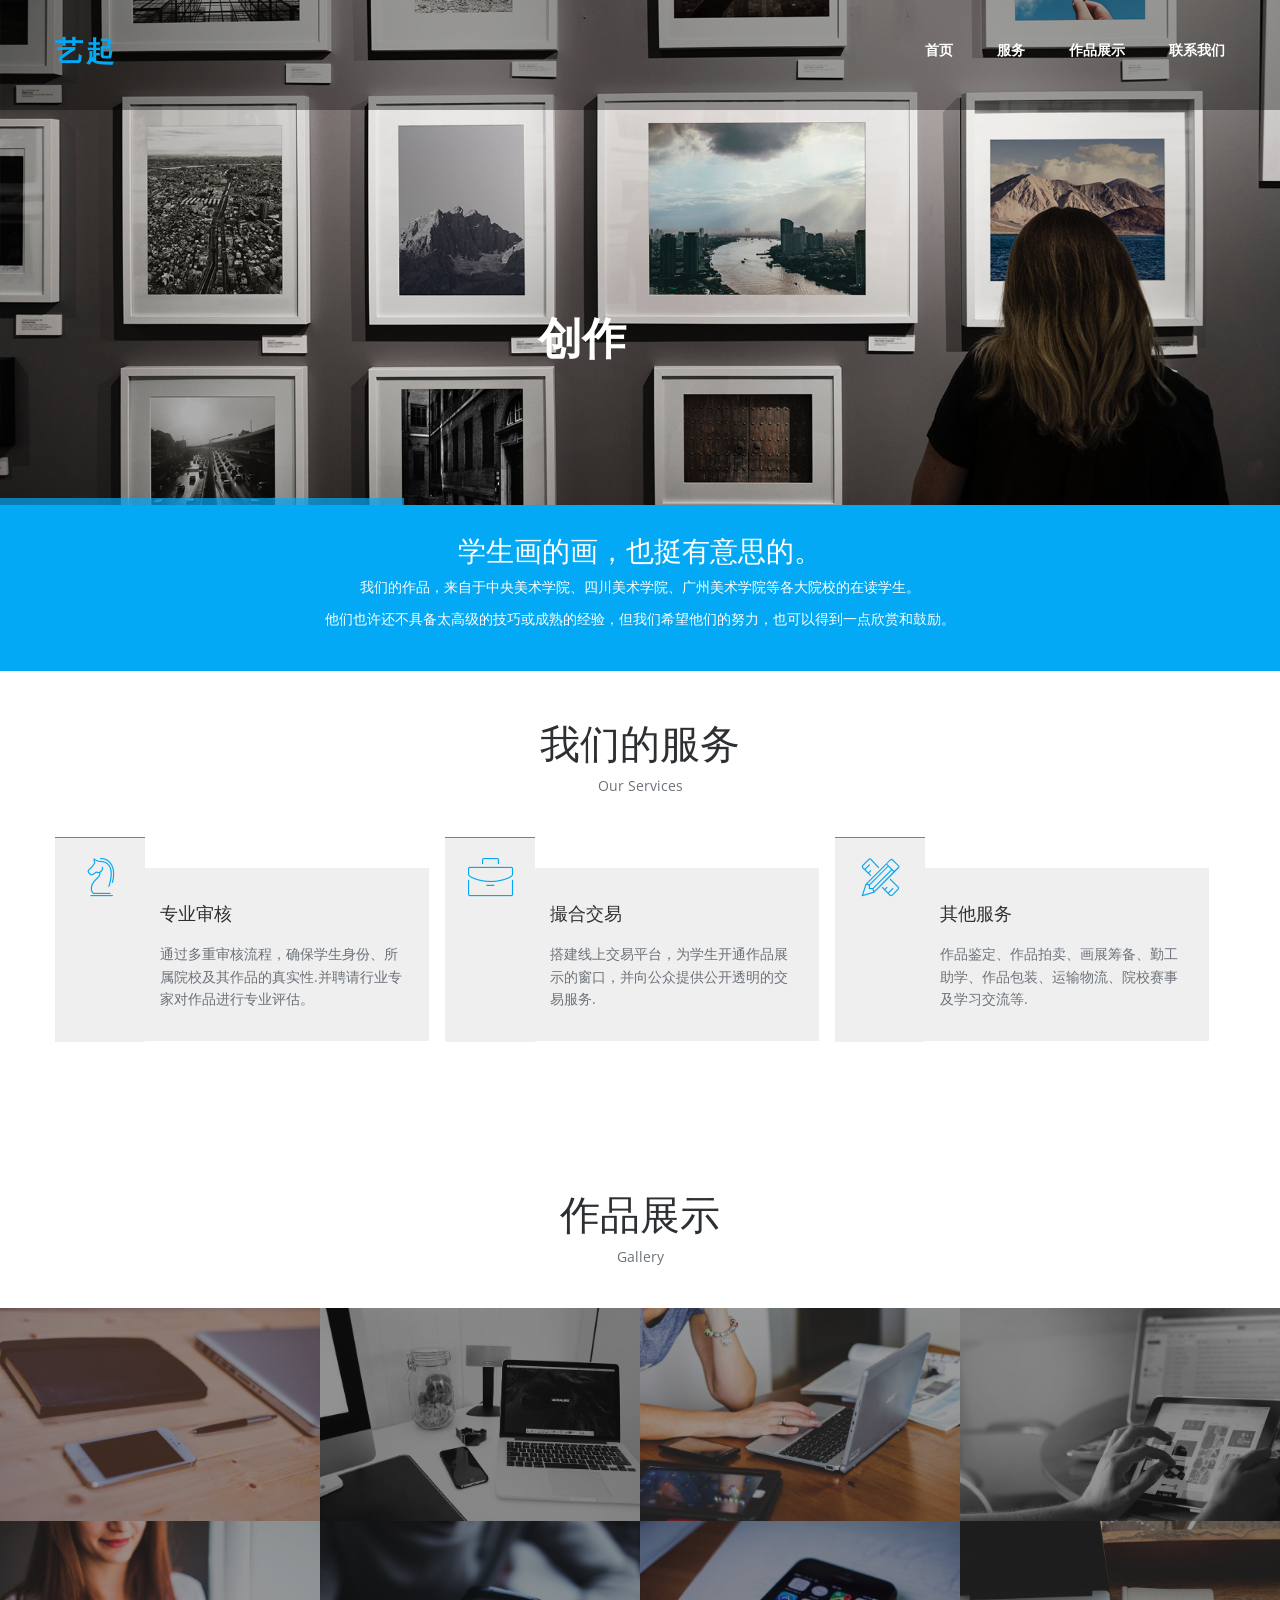
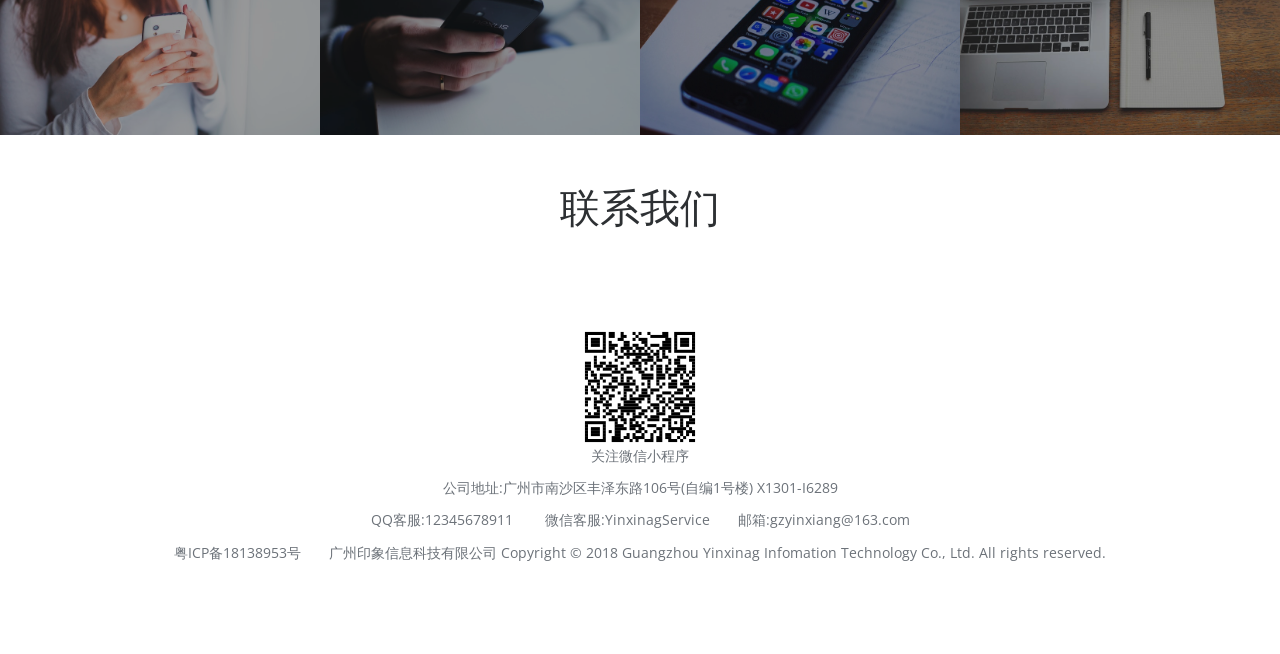
<file: index.html>
<!doctype html>
<!--[if lt IE 7]>      <html class="no-js lt-ie9 lt-ie8 lt-ie7" lang=""> <![endif]-->
<!--[if IE 7]>         <html class="no-js lt-ie9 lt-ie8" lang=""> <![endif]-->
<!--[if IE 8]>         <html class="no-js lt-ie9" lang=""> <![endif]-->
<!--[if gt IE 8]><!-->
<html class="no-js" lang="">
<!--<![endif]-->

<head>
  <meta charset="utf-8">
  <meta name="description" content="">
  <meta name="viewport" content="width=device-width, initial-scale=1">
  <meta property="og:type" content="website">
<meta property="og:title" content="17hualang">
<meta property="og:url" content="http://www.17hualang.com/index.html">
<meta property="og:site_name" content="17hualang">
<meta property="og:description">
  <title>艺起</title>
  <link rel="stylesheet" href="css/bootstrap.min.css">
  <link rel="stylesheet" href="css/flexslider.css">
  <link rel="stylesheet" href="css/jquery.fancybox.css">
  <link rel="stylesheet" href="css/main.css">
  <link rel="stylesheet" href="css/responsive.css">
  <link rel="stylesheet" href="css/font-icon.css">
  <link rel="stylesheet" href="css/animate.min.css">
  <link rel="stylesheet" href="css/font-awesome.min.css">
</head>

<body>
  <!-- header section -->
  <section class="banner" role="banner">
    <header id="header">
      <div class="header-content clearfix"> <a class="logo" href="index.html">艺起</a>
        <nav class="navigation" role="navigation">
          <ul class="primary-nav">
            <li><a href="#banner">首页</a></li>
            <li><a href="#services">服务</a></li>
            <li><a href="#gallery">作品展示</a></li>
            <li><a href="#contact">联系我们</a></li>
          </ul>
        </nav>
        <a href="#" class="nav-toggle">Menu<span></span></a>
      </div>
    </header>
    <!-- banner text -->
    <div class="banner" id="banner">
      <div class="slider-banner">
        <div data-lazy-background="images/slides/1.jpg">
          <h3 data-pos="['68%', '-40%', '58%', '42%']" data-duration="700" data-effect="move">
            创作
          </h3> <br>
          <p data-pos="['75%', '110%', '75%', '32%']" data-duration="700" data-effect="move">
            他们虽仍青涩，但灵感和热情却更让人印象深刻。
          </p>
        </div>
        <div data-lazy-background="images/slides/2.jpg">
          <h3 data-pos="['75%', '-40%', '58%', '42%']" data-duration="700" data-effect="move">
            开放
          </h3> <br>
          <p data-pos="['75%', '110%', '75%', '32%']" data-duration="700" data-effect="move">
            艺术欣赏什么的，从来不是专属于少数人的特权。
          </p>
        </div>
        <div data-lazy-background="images/slides/3.jpg">
          <h3 data-pos="['75%', '-40%', '58%', '42%']" data-duration="700" data-effect="move">
            唯一
          </h3> <br>
          <p data-pos="['75%', '110%', '75%', '32%']" data-duration="700" data-effect="move">
            每一幅作品都独一无二，它们简单平凡，但希望合你眼缘。
          </p>
        </div>

      </div>
      <!-- banner text -->
    </div>
  </section>
  <!-- header section -->
  <!-- intro section -->
  <section id="intro" class="section intro">
    <div class="container">
      <div class="col-md-8 col-md-offset-2 text-center">
        <h3>学生画的画，也挺有意思的。</h3>
        <p> 我们的作品，来自于中央美术学院、四川美术学院、广州美术学院等各大院校的在读学生。</p>
        <p> 他们也许还不具备太高级的技巧或成熟的经验，但我们希望他们的努力，也可以得到一点欣赏和鼓励。</p>
      </div>
    </div>
  </section>
  <!-- intro section -->
  <!-- services section -->
  <section id="services" class="services service-section">
    <div class="container">
      <div class="section-header">
        <h2 class="wow fadeInDown animated">我们的服务</h2>
        <p class="wow fadeInDown animated">Our Services</p>
      </div>
      <div class="row">
        <div class="col-md-4 col-sm-6 services text-center"> <span class="icon icon-strategy"></span>
          <div class="services-content">
            <h5>专业审核</h5>
            <p>通过多重审核流程，确保学生身份、所属院校及其作品的真实性.并聘请行业专家对作品进行专业评估。</p>
          </div>
        </div>
        <div class="col-md-4 col-sm-6 services text-center"> <span class="icon icon-briefcase"></span>
          <div class="services-content">
            <h5>撮合交易</h5>
            <p>搭建线上交易平台，为学生开通作品展示的窗口，并向公众提供公开透明的交易服务.</p>
          </div>
        </div>
        <div class="col-md-4 col-sm-6 services text-center"> <span class="icon icon-tools"></span>
          <div class="services-content">
            <h5>其他服务</h5>
            <p>作品鉴定、作品拍卖、画展筹备、勤工助学、作品包装、运输物流、院校赛事及学习交流等.</p>
          </div>
        </div>
      </div>
    </div>
  </section>

  <section id="gallery" class="gallery section">
    <div class="container-fluid">
      <div class="section-header">
        <h2 class="wow fadeInDown animated">作品展示</h2>
        <p class="wow fadeInDown animated">Gallery</p>
      </div>
      <div class="row no-gutter">
        <div class="col-lg-3 col-md-6 col-sm-6 work"> <a href="images/portfolio/01.jpg" class="work-box"> <img src="images/portfolio/01.jpg"
              alt="">
            <div class="overlay">
              <div class="overlay-caption">
                <p><span class="icon icon-magnifying-glass"></span></p>
              </div>
            </div>
            <!-- overlay -->
          </a> </div>
        <div class="col-lg-3 col-md-6 col-sm-6 work"> <a href="images/portfolio/02.jpg" class="work-box"> <img src="images/portfolio/02.jpg"
              alt="">
            <div class="overlay">
              <div class="overlay-caption">
                <p><span class="icon icon-magnifying-glass"></span></p>
              </div>
            </div>
            <!-- overlay -->
          </a> </div>
        <div class="col-lg-3 col-md-6 col-sm-6 work"> <a href="images/portfolio/03.jpg" class="work-box"> <img src="images/portfolio/03.jpg"
              alt="">
            <div class="overlay">
              <div class="overlay-caption">
                <p><span class="icon icon-magnifying-glass"></span></p>
              </div>
            </div>
            <!-- overlay -->
          </a> </div>
        <div class="col-lg-3 col-md-6 col-sm-6 work"> <a href="images/portfolio/04.jpg" class="work-box"> <img src="images/portfolio/04.jpg"
              alt="">
            <div class="overlay">
              <div class="overlay-caption">
                <p><span class="icon icon-magnifying-glass"></span></p>
              </div>
            </div>
            <!-- overlay -->
          </a> </div>
        <div class="col-lg-3 col-md-6 col-sm-6 work"> <a href="images/portfolio/05.jpg" class="work-box"> <img src="images/portfolio/05.jpg"
              alt="">
            <div class="overlay">
              <div class="overlay-caption">
                <p><span class="icon icon-magnifying-glass"></span></p>
              </div>
            </div>
            <!-- overlay -->
          </a> </div>
        <div class="col-lg-3 col-md-6 col-sm-6 work"> <a href="images/portfolio/06.jpg" class="work-box"> <img src="images/portfolio/06.jpg"
              alt="">
            <div class="overlay">
              <div class="overlay-caption">
                <p><span class="icon icon-magnifying-glass"></span></p>
              </div>
            </div>
            <!-- overlay -->
          </a> </div>
        <div class="col-lg-3 col-md-6 col-sm-6 work"> <a href="images/portfolio/07.jpg" class="work-box"> <img src="images/portfolio/07.jpg"
              alt="">
            <div class="overlay">
              <div class="overlay-caption">
                <p><span class="icon icon-magnifying-glass"></span></p>
              </div>
            </div>
            <!-- overlay -->
          </a> </div>
        <div class="col-lg-3 col-md-6 col-sm-6 work"> <a href="images/portfolio/08.jpg" class="work-box"> <img src="images/portfolio/08.jpg"
              alt="">
            <div class="overlay">
              <div class="overlay-caption">
                <p><span class="icon icon-magnifying-glass"></span></p>
              </div>
            </div>
            <!-- overlay -->
          </a> </div>
      </div>
    </div>
  </section>

  <!-- contact section -->
  <section id="contact" class="section">
    <div class="container">
      <div class="section-header">
        <h2 class="wow fadeInDown animated">联系我们</h2>
        <p class="wow fadeInDown animated"></p>
      </div>
    </div>
  </section>
  <!-- contact section -->
  <section id="services" class="services service-section">
      <div class="container">
        <div class="section-header">
            
        <div> <a href="images/qrcode.png" style="width:200px height:200px"> <img src="images/qrcode.png"> </div>
          <p class="wow fadeInDown animated">关注微信小程序</p>
          <!-- <p class="wow fadeInDown animated">邮箱：gzyinxiang@163.com</p> -->
          <p class="wow fadeInDown animated">公司地址:广州市南沙区丰泽东路106号(自编1号楼) X1301-I6289</p>
          <p class="wow fadeInDown animated">QQ客服:12345678911 　　微信客服:YinxinagService　　邮箱:gzyinxiang@163.com</p>
          <p class="wow fadeInDown animated">粤ICP备18138953号　　广州印象信息科技有限公司 Copyright © 2018 Guangzhou Yinxinag Infomation Technology Co., Ltd. All rights reserved.</p>
        </div>

        

      </div>
    </section>
  <!-- JS FILES -->
  <script src="js/jquery.min.js"></script>
  <script src="js/bootstrap.min.js"></script>
  <script src="js/jquery.flexslider-min.js"></script>
  <script src="js/jquery.fancybox.pack.js"></script>
  <script src="js/modernizr.js"></script>
  <script src="js/main.js"></script>
  <script type="text/javascript" src="js/jquery.contact.js"></script>
  <script type="text/javascript" src="js/jquery.devrama.slider.min-0.9.4.js"></script>
  <script type="text/javascript">
    $(document).ready(function () {
      $('.slider-banner').DrSlider({
        'transition': 'fade',
        showNavigation: false,
        progressColor: "#03A9F4"
      });
    });
  </script>
</body>

</html>
</file>
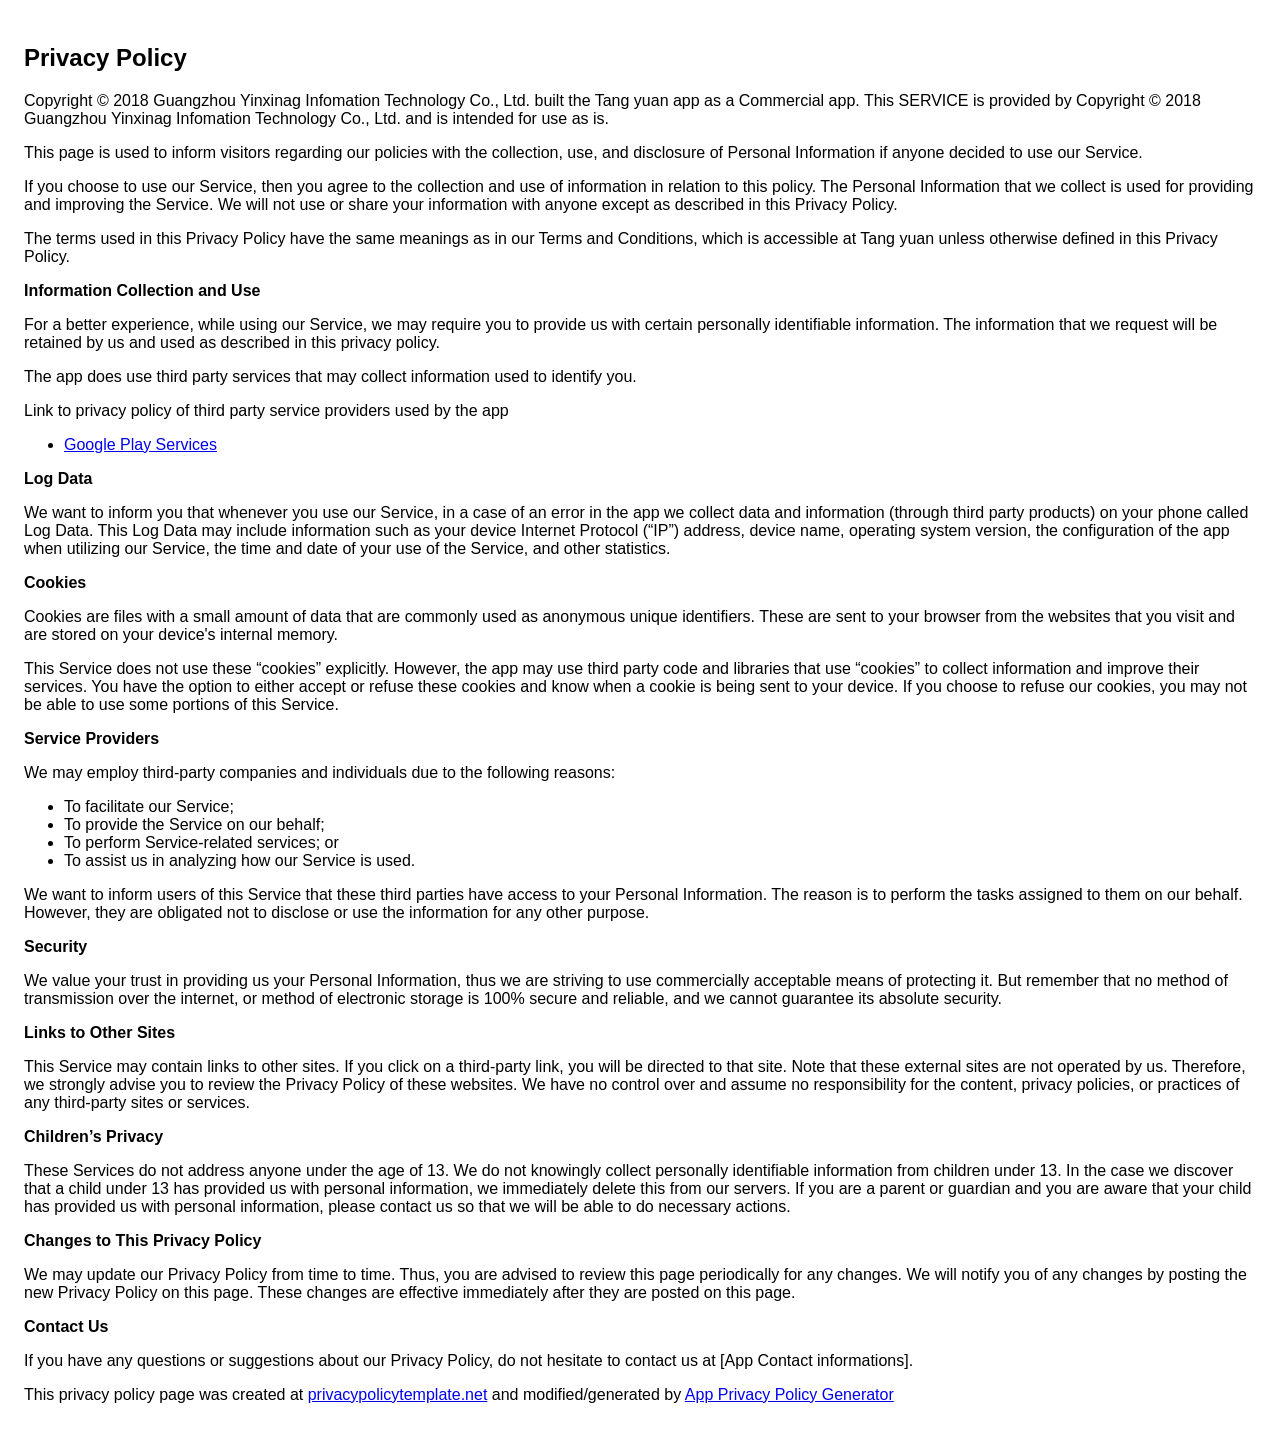
<file: privacy_policy.html>
<!DOCTYPE html>
    <html>
    <head>
      <meta charset='utf-8'>
      <meta name='viewport' content='width=device-width'>
      <title>Privacy Policy</title>
      <style> body { font-family: 'Helvetica Neue', Helvetica, Arial, sans-serif; padding:1em; } </style>
    </head>
    <body>
    <h2>Privacy Policy</h2> <p>
                    Copyright © 2018 Guangzhou Yinxinag Infomation Technology Co., Ltd. built the Tang yuan app as
                    a Commercial app. This SERVICE is provided by
                    Copyright © 2018 Guangzhou Yinxinag Infomation Technology Co., Ltd.  and is intended for
                    use as is.
                  </p> <p>
                    This page is used to inform visitors regarding
                    our policies with the collection, use, and
                    disclosure of Personal Information if anyone decided to use
                    our Service.
                  </p> <p>
                    If you choose to use our Service, then you agree
                    to the collection and use of information in relation to this
                    policy. The Personal Information that we collect is
                    used for providing and improving the Service.
                    We will not use or share your
                    information with anyone except as described in this Privacy
                    Policy.
                  </p> <p>
                    The terms used in this Privacy Policy have the same meanings
                    as in our Terms and Conditions, which is accessible at
                    Tang yuan unless otherwise defined in this Privacy
                    Policy.
                  </p> <p><strong>Information Collection and Use</strong></p> <p>
                    For a better experience, while using our Service,
                    we may require you to provide us with certain
                    personally identifiable information. The
                    information that we request will be
                    retained by us and used as described in this privacy policy.
                  </p> <p>
                    The app does use third party services that may collect
                    information used to identify you.
                  </p> <div><p>
                      Link to privacy policy of third party service providers
                      used by the app
                    </p> <ul><li><a href="https://www.google.com/policies/privacy/" target="_blank">Google Play Services</a></li><!----><!----><!----><!----><!----><!----><!----><!----><!----><!----></ul></div> <p><strong>Log Data</strong></p> <p>
                    We want to inform you that whenever
                    you use our Service, in a case of an error in the
                    app we collect data and information (through third
                    party products) on your phone called Log Data. This Log Data
                    may include information such as your device Internet
                    Protocol (“IP”) address, device name, operating system
                    version, the configuration of the app when utilizing
                    our Service, the time and date of your use of the
                    Service, and other statistics.
                  </p> <p><strong>Cookies</strong></p> <p>
                    Cookies are files with a small amount of data that are
                    commonly used as anonymous unique identifiers. These are
                    sent to your browser from the websites that you visit and
                    are stored on your device's internal memory.
                  </p> <p>
                    This Service does not use these “cookies” explicitly.
                    However, the app may use third party code and libraries that
                    use “cookies” to collect information and improve their
                    services. You have the option to either accept or refuse
                    these cookies and know when a cookie is being sent to your
                    device. If you choose to refuse our cookies, you may not be
                    able to use some portions of this Service.
                  </p> <p><strong>Service Providers</strong></p> <p>
                    We may employ third-party companies
                    and individuals due to the following reasons:
                  </p> <ul><li>To facilitate our Service;</li> <li>To provide the Service on our behalf;</li> <li>To perform Service-related services; or</li> <li>To assist us in analyzing how our Service is used.</li></ul> <p>
                    We want to inform users of this
                    Service that these third parties have access to your
                    Personal Information. The reason is to perform the tasks
                    assigned to them on our behalf. However, they are obligated
                    not to disclose or use the information for any other
                    purpose.
                  </p> <p><strong>Security</strong></p> <p>
                    We value your trust in providing us
                    your Personal Information, thus we are striving to use
                    commercially acceptable means of protecting it. But remember
                    that no method of transmission over the internet, or method
                    of electronic storage is 100% secure and reliable, and
                    we cannot guarantee its absolute security.
                  </p> <p><strong>Links to Other Sites</strong></p> <p>
                    This Service may contain links to other sites. If you click
                    on a third-party link, you will be directed to that site.
                    Note that these external sites are not operated by
                    us. Therefore, we strongly advise you to
                    review the Privacy Policy of these websites.
                    We have no control over and assume no
                    responsibility for the content, privacy policies, or
                    practices of any third-party sites or services.
                  </p> <p><strong>Children’s Privacy</strong></p> <p>
                    These Services do not address anyone under the age of 13.
                    We do not knowingly collect personally
                    identifiable information from children under 13. In the case
                    we discover that a child under 13 has provided
                    us with personal information,
                    we immediately delete this from our servers. If you
                    are a parent or guardian and you are aware that your child
                    has provided us with personal information, please contact
                    us so that we will be able to do
                    necessary actions.
                  </p> <p><strong>Changes to This Privacy Policy</strong></p> <p>
                    We may update our Privacy Policy from
                    time to time. Thus, you are advised to review this page
                    periodically for any changes. We will
                    notify you of any changes by posting the new Privacy Policy
                    on this page. These changes are effective immediately after
                    they are posted on this page.
                  </p> <p><strong>Contact Us</strong></p> <p>
                    If you have any questions or suggestions about
                    our Privacy Policy, do not hesitate to contact
                    us at [App Contact informations].
                  </p> <p>
                    This privacy policy page was created at
                    <a href="https://privacypolicytemplate.net" target="_blank">privacypolicytemplate.net</a>
                    and modified/generated by
                    <a href="https://app-privacy-policy-generator.firebaseapp.com/" target="_blank">App Privacy Policy Generator</a></p>
    </body>
    </html>
</file>
<file: css/main.css>
@import url(http://fonts.googleapis.com/css?family=Open%20Sans:300,400,500,600,700); 
p {
	font-size: 14px;
	line-height: 22.4px;
	color: #6c7279;
}
h1 {
	font-size: 65px;
	color: #2d3033;
}
h2 {
	font-size: 40px;
	color: #2d3033;
}
h3 {
	font-size: 28px;
	color: #2d3033;
	font-weight: 300;
}
h4 {
	font-size: 22px;
	color: #2d3033;
	font-weight: 400;
}
h5 {
	font-size: 14px;
	color: #2d3033;
	text-transform: uppercase;
	font-weight: 700;
}
.btn {
	background-color: transparent;
	color: #03A9F4;
	font-size: 14px;
	font-weight: 600;
	border: 0;
	-moz-border-radius: 2px;
	-webkit-border-radius: 2px;
	border-radius: 0;
	display: inline-block;
	text-transform: uppercase;
	border: 1px solid #03A9F4;
	padding: 10px 15px;
}
.btn:hover, .btn:focus {
	background-color: #03A9F4;
	color: #fff;
}
.tlinks{text-indent:-9999px;height:0;line-height:0;font-size:0;overflow:hidden;}
.btn-large {
	padding: 15px 40px;
}
#map-overlay {
    height:400px;
    margin-top:-405px;
    background-color: rgba(35, 35, 35, 0.81);
    padding:40px;
	color: #fff;
}
/* ------------------------------------------------------------------------------
	Global Styles
-------------------------------------------------------------------------------*/
a {
	color: #03A9F4;
}
a:hover, a:focus {
	text-decoration: none;
	-moz-transition: background-color, color, 0.3s;
	-o-transition: background-color, color, 0.3s;
	-webkit-transition: background-color, color, 0.3s;
	transition: background-color, color, 0.3s;
}
body {
	font-family: "Open Sans", Arial, sans-serif;
	font-weight: 400;
	color: #6c7279;
}
ul, ol {
	margin: 0;
	padding: 0;
}
ul li {
	list-style: none;
}
.section {
	padding: 30px 0;
}
.no-padding {
	padding: 0;
}
.no-gutter [class*=col-] {
	padding-right: 0;
	padding-left: 0;
}
.space {
	margin-top: 60px;
}
/* ------------------------------------------------------------------------------
	Header
-------------------------------------------------------------------------------*/
#header {
	position: fixed;
	width: 100%;
	z-index: 999;
	background: rgba(0, 0, 0, 0.36);
}
#header .header-content {
	margin: 0 auto;
	max-width: 1170px;
	padding: 40px 0;
	width: 100%;
	-moz-transition: padding 0.3s;
	-o-transition: padding 0.3s;
	-webkit-transition: padding 0.3s;
	transition: padding 0.3s;
}
#header .logo {
	float: left;
	font-size: 28px;
	font-weight: bolder;
	color: #03a9f4;
	text-decoration:none;
	text-transform:uppercase;
	letter-spacing: 3px;
	margin-top: -10px;
}
#header.fixed {
	background-color: #383838;
}
#header.fixed a {
	/* color: #000; */
}
#header.fixed .header-content {
	border-bottom: 0;
	padding: 25px 0;
}
#header.fixed .nav-toggle {
	top: 18px;
	color: #000;
}
.navigation.open {
	opacity: 0.9;
	visibility: visible;
	-moz-transition: opacity 0.5s;
	-o-transition: opacity 0.5s;
	-webkit-transition: opacity 0.5s;
	transition: opacity 0.5s;
}
.navigation {
	float: right;
}
.navigation li {
	display: inline-block;
}
.navigation a {
	color: #fff;
	font-size: 14px;
	font-weight: 700;
	margin-left: 40px;
	text-transform: uppercase;
}
.navigation a:hover, .navigation a.active {
	color: #03a9f4;
}
.nav-toggle {
	display: none;
	height: 44px;
	overflow: hidden;
	position: fixed;
	right: 5%;
	text-indent: 100%;
	top: 32px;
	white-space: nowrap;
	width: 44px;
	z-index: 99999;
	-moz-transition: all 0.3s;
	-o-transition: all 0.3s;
	-webkit-transition: all 0.3s;
	transition: all 0.3s;
	background: transparent;
}
.nav-toggle:before, .nav-toggle:after {
	border-radius: 50%;
	content: "";
	height: 100%;
	left: 0;
	position: absolute;
	top: 0;
	width: 100%;
	-moz-transform: translateZ(0);
	-ms-transform: translateZ(0);
	-webkit-transform: translateZ(0);
	transform: translateZ(0);
	-moz-backface-visibility: hidden;
	-webkit-backface-visibility: hidden;
	backface-visibility: hidden;
	-moz-transition-property: -moz-transform;
	-o-transition-property: -o-transform;
	-webkit-transition-property: -webkit-transform;
	transition-property: transform;
}
.nav-toggle:before {
	-moz-transform: scale(1);
	-ms-transform: scale(1);
	-webkit-transform: scale(1);
	transform: scale(1);
	-moz-transition-duration: 0.3s;
	-o-transition-duration: 0.3s;
	-webkit-transition-duration: 0.3s;
	transition-duration: 0.3s;
	color: #f05da3;
}
.nav-toggle:after {
	background-color: transparent;
	-moz-transform: scale(0);
	-ms-transform: scale(0);
	-webkit-transform: scale(0);
	transform: scale(0);
	-moz-transition-duration: 0s;
	-o-transition-duration: 0s;
	-webkit-transition-duration: 0s;
	transition-duration: 0s;
	color: #f05da3;
}
.nav-toggle span {
	bottom: auto;
	display: inline-block;
	height: 3px;
	left: 50%;
	position: absolute;
	right: auto;
	top: 50%;
	width: 18px;
	z-index: 10;
	-moz-transform: translateX(-50%) translateY(-50%);
	-ms-transform: translateX(-50%) translateY(-50%);
	-webkit-transform: translateX(-50%) translateY(-50%);
	transform: translateX(-50%) translateY(-50%);
}
.nav-toggle span:before, .nav-toggle span:after {
	background-color: #fff;
	content: "";
	height: 100%;
	position: absolute;
	right: 0;
	top: 0;
	width: 100%;
	-moz-transform: translateZ(0);
	-ms-transform: translateZ(0);
	-webkit-transform: translateZ(0);
	transform: translateZ(0);
	-moz-backface-visibility: hidden;
	-webkit-backface-visibility: hidden;
	backface-visibility: hidden;
	-moz-transition: -moz-transform 0.3s;
	-o-transition: -o-transform 0.3s;
	-webkit-transition: -webkit-transform 0.3s;
	transition: transform 0.3s;
}
.nav-toggle span:before {
	-moz-transform: translateY(-6px) rotate(0deg);
	-ms-transform: translateY(-6px) rotate(0deg);
	-webkit-transform: translateY(-6px) rotate(0deg);
	transform: translateY(-6px) rotate(0deg);
}
.nav-toggle span:after {
	-moz-transform: translateY(6px) rotate(0deg);
	-ms-transform: translateY(6px) rotate(0deg);
	-webkit-transform: translateY(6px) rotate(0deg);
	transform: translateY(6px) rotate(0deg);
}
.nav-toggle.close-nav:before {
	-moz-transform: scale(0);
	-ms-transform: scale(0);
	-webkit-transform: scale(0);
	transform: scale(0);
}
.nav-toggle.close-nav:after {
	-moz-transform: scale(1);
	-ms-transform: scale(1);
	-webkit-transform: scale(1);
	transform: scale(1);
}
.nav-toggle.close-nav span {
	background-color: rgba(255, 255, 255, 0);
}
.nav-toggle.close-nav span:before, .nav-toggle.close-nav span:after {
	background-color: #fff;
}
.nav-toggle.close-nav span:before {
	-moz-transform: translateY(0) rotate(45deg);
	-ms-transform: translateY(0) rotate(45deg);
	-webkit-transform: translateY(0) rotate(45deg);
	transform: translateY(0) rotate(45deg);
}
.nav-toggle.close-nav span:after {
	-moz-transform: translateY(0) rotate(-45deg);
	-ms-transform: translateY(0) rotate(-45deg);
	-webkit-transform: translateY(0) rotate(-45deg);
	transform: translateY(0) rotate(-45deg);
}
/* ------------------------------------------------------------------------------
	Banner
-------------------------------------------------------------------------------*/
.slider-banner h3{
	color: #FFF;
	font-size: 44px;
	font-weight:bolder;
}
.slider-banner p{
    color:#fff;
    font-size: 18px;
    font-weight: bold;
}
.banner {
	position:relative;
	width:100%;
	overflow:hidden;
	/* height: 750px; */
}
.banner-text {
	padding-top: 45%;
}
.banner-text h1 {
	color: #000000;
	font-family: "Open Sans", Arial, sans-serif;
	font-size: 36px;
	font-weight: 700;
	text-transform: uppercase;
}
.banner-text p {
	color: #000;
	font-size: 16px;
	font-weight: 400;
	line-height: 24px;
	margin-top: 30px;
	margin-bottom: 80px;
}
/* ==========================================================================
	$intro
========================================================================== */
.intro {
	background-color: #03A9F4;
	/* color: #000; */
}
.intro h3 {
	color: #fff;
	margin-top: 0;
}
.intro p { 
	color: #fff;
	font-weight: 400;
}
/* -----------------------------------------------------------------------------
Common Styles
------------------------------------------------------------------------------- */
.section-header{	
text-align: center;	
padding-bottom: 30px;
}
.section-header h2{
	
}
.section-header p{
	
}


/* ------------------------------------------------------------------------------
	 Serives
-------------------------------------------------------------------------------*/
.service-section {
	padding-top: 30px;
}
.services {
	margin-bottom: 50px;
}
.services-content {
	padding: 30px 20px 20px 89px;
	margin-top: 30px;
	background: #efefef;
	border: 1px solid #fff;
	text-align: left;
}
.services .icon {
	color: #03a9f4;
	font-size: 38px;
	padding-left: 15px;
	float: left;
	background: #efefef;
	padding: 20px;
	width: 90px;
	position: absolute;
	top: 0;
	bottom: 0;
	left: 0;
	border-top: 1px solid #03a9f4;
}
/* ------------------------------------------------------------------------------
	 gallery
-------------------------------------------------------------------------------*/
.work {
	-moz-box-shadow: 0 0 0 1px #fff;
	/* -webkit-box-shadow: 0 0 0 1px #fff; */
	/* box-shadow: 0 0 0 1px #fff; */
	overflow: hidden;
	position: relative;
	background: #000;
}
.work img {
	width: 100%;
	height: 100%;
	opacity: .6;
}
.work .overlay {
	background: rgba(56, 56, 56, 0.58);
	height: 100%;
	left: 0;
	opacity: 0;
	position: absolute;
	top: 0;
	width: 100%;
	-moz-transition: opacity, 0.3s;
	-o-transition: opacity, 0.3s;
	-webkit-transition: opacity, 0.3s;
	transition: opacity, 0.3s;
}
.work .overlay-caption {
	position: absolute;
	text-align: center;
	top: 50%;
	width: 100%;
	-moz-transform: translateY(-50%);
	-ms-transform: translateY(-50%);
	-webkit-transform: translateY(-50%);
	transform: translateY(-50%);
}
.work h5, .work p, .work img {
	-moz-transition: all, 0.5s;
	-o-transition: all, 0.5s;
	-webkit-transition: all, 0.5s;
	transition: all, 0.5s;
}
.work h5, .work p {
	color: #fff;
	margin: 0;
	opacity: 0;
}
.work span {
	font-size: 28px;
	color: #fff;
	border: 1px solid #868686;
	padding: 24px;
	text-align: center;
}
.work h5 {
	margin-bottom: 5px;
	-moz-transform: translate3d(0, -200%, 0);
	-ms-transform: translate3d(0, -200%, 0);
	-webkit-transform: translate3d(0, -200%, 0);
	transform: translate3d(0, -200%, 0);
}
.work p {
	-moz-transform: translate3d(0, 200%, 0);
	-ms-transform: translate3d(0, 200%, 0);
	-webkit-transform: translate3d(0, 200%, 0);
	transform: translate3d(0, 200%, 0);
}
.work-box:hover img {
	-moz-transform: scale(1.2);
	-ms-transform: scale(1.2);
	-webkit-transform: scale(1.2);
	transform: scale(1.2);
}
.work-box:hover .overlay {
	opacity: 1;
}
.work-box:hover .overlay h5, .work-box:hover .overlay p {
	opacity: 1;
	-moz-transform: translate3d(0, 0, 0);
	-ms-transform: translate3d(0, 0, 0);
	-webkit-transform: translate3d(0, 0, 0);
	transform: translate3d(0, 0, 0);
}
.services-content h5 {
    margin-bottom: 20px;
}
.video-section{padding: 88px 0 20px;}
address {
    line-height: 1.42857143;
    color: #ffffff !important;
}
.gallery {
    margin-bottom: :0px;
    padding-bottom: 0px;
}
/* ---------------------------------------------------------------------------
About
------------------------------------------------------------------------------*/
/*	CONTENT BLOCK 3-10
/*----------------------------------------------------*/

.content-3-10 {
	padding: 0px;
	position: relative;
}

.content-3-10 .image-container {
	position: absolute;
	height: 300px;
	padding: 0px;
	top: 0px;
}

.content-3-10 .image-container .background-image-holder {
	background: url('../images/06.jpg') no-repeat center center;
	-webkit-background-size: cover;
	-moz-background-size: cover;
	-o-background-size: cover;
	background-size: cover;
	height: 100%;
}

.content-3-10 .content {
	margin-top: 300px;
	padding: 40px;
}

.content-3-10 h3 {
	margin-bottom: 32px;
}

.content-3-10 p {
	margin-bottom: 20px;
}



/*	CONTENT BLOCK 3-10 MEDIA QUERIES
/*----------------------------------------------------*/

/* Small Devices, Tablets */
@media only screen and (min-width : 768px) {
	
	.content-3-10 .image-container {
		height: 100%;
	}
	
	.content-3-10 .content {
		margin-top: 0px;
		padding: 80px 15px 80px 80px;
		background: #efefef;
	}
	
}

/* Medium Devices, Desktops */
@media only screen and (min-width : 992px) {
	
	
	
}

/* Large Devices, Wide Screens */
@media only screen and (min-width : 1200px) {
	
	
	
}
/* pricingtable5 */
#pricing5 {
	padding: 40px 0;
}

#pricing5 .table {
	margin-top: 15px;
	width: 100%;
	padding: 30px 10px;
	border: 2px solid #d6d6d6;
}

#pricing5 .long-table {
	margin-top: 0;
	padding: 40px 10px 50px 10px;
}

#pricing5 h3 {
	margin: 0;
	font-size: 16px;
	text-transform: uppercase;
	text-align: center;
	color: #03A9F4;
}

#pricing5 h2 {
	/* margin: 0; */
	/* font-size: 36px; */
	/* font-weight: bold; */
	/* text-transform: uppercase; */
	text-align: center;
	/* color: #282828; */
	/* margin: 20px 0 15px 0; */
}

#pricing5 p {
	/* margin: 0; */
	/* font-size: 12px; */
	text-align: center;
	/* color: #898989; */
	/* font-weight: 300; */
	/* margin: 15px 0 35px 0; */
}

#pricing5 ul.table-content {
	list-style: none;
	text-align: center;
	margin: 35px 0;
	padding: 0;
	font-size: 13px;
	font-weight: 400;
	color: #898989;
	line-height: 35px;
}

/* ------------------------------------------------------------------------------
	 package
-------------------------------------------------------------------------------*/
.packageList {
	margin-bottom: 50px;  
}
h5 {
    font-size: 1.286em;
    font-weight: 500;
    margin: 0.3em 0;
    text-transform: capitalize;
}
ul.list-default {
    list-style-type: none;
    padding: 0;
}
ul.list-default li {
    padding: 0.5em 0 0.5em 2em;
    position: relative;
    border-top: 1px solid rgba(0, 0, 0, 0.1);
}
.package {
	border: 1px solid rgba(0, 0, 0, 0.1) !important;
	position: relative;
	border-style: none none solid none !important;
	padding: 1em 0 0.5em;
}
.package:hover {
	background-color: #fbfbfb; 
}
.package:hover h5 {
	color: #ff67ab;
}
.package:hover .price {
	background-color: #ff348f;
}
.package ul.list-default li {
	border: none !important;
	padding: 4px 0;
} 
.package ul.list-default li:before {
	top: 0.3em !important;
}
.price {
    top: 0;
    right: 0;
    bottom: 0;
    left: auto;
    position: absolute;
    background-color: #ff67ab;
    font-size: 1.35em;
    font-weight: 500;
    color: #fff;
    padding: 0.5em;
    margin: -1px -1px -1px 0;
}
.package .price {
	top: 1em;
	right: 1em;
	bottom: auto;
	font-size: 1.5em;
	padding: 0.7em;
}
.package .price small {
	font-size: 0.7em;
	margin-right: 3px;
}
/* ------------------------------------------------------------------------------
	 Teams
-------------------------------------------------------------------------------*/
.person {
	max-width: 270px;
	text-align: center;
}
.person img {
	width: 150px;
	height: 150px;
	margin: auto;
}
.person-content {
	margin-top: 20px;
}
.person h4 {
	font-weight: 400;
}
.person h5 {
	color: #777;
	font-size: 13px;
	font-weight: 700;
	margin-bottom: 20px;
}
.social-icons, .footer .footer-share {
	margin-top: 20px;
}
.social-icons li, .footer .footer-share li {
	display: inline-block;
	float: none;
}
.social-icons a, .footer .footer-share a {
	border: 1px solid #03A9F4;
	color: #03A9F4;
	display: block;
	font-size: 14px;
	height: 32px;
	line-height: 32px;
	margin-right: 5px;
	text-align: center;
	width: 32px;
}
.social-icons a:hover {
	background-color: #00aeda;
	border-color: #01a9d4;
	color: #fff;
}
/* ------------------------------------------------------------------------------
	 Testimonials
-------------------------------------------------------------------------------*/
.testimonials {
	background-color: #383838;
	position: relative;
	text-align: center;
}
.testimonials blockquote {
	border: 0;
	margin: 0;
	padding: 100px 15%;
}
.testimonials h1 {
	color: #fff;
	font-size: 16px;
	font-weight: 300;
	line-height: 28px;
}
.testimonials p {
	color: #fff;
	display: block;
	font-size: 13px;
	font-style: normal;
	letter-spacing: 2px;
	font-weight: 400;
	margin-top: 30px;
	text-transform: uppercase;
}
.flex-control-nav {
	margin-top: 2%;
	bottom: none!important;
	position: relative!important;
	right: 0;
	text-align: center;
	width: 100%!important;
	z-index: 100;
}
/* ------------------------------------------------------------------------------
	Contact form
-------------------------------------------------------------------------------*/
.conForm {
	text-align: center;
}
.conForm h5 {
	font-size: 30px;
}
.conForm p {
	text-align: center;
	margin: 7%;
}
.conForm input {
	color: #797979;
	padding: 15px 30px;
	border: none;
	margin-right: 3%;
	margin-bottom: 30px;
	outline: none;
	font-style: normal;
	border: #e0e0e0 1px solid;
	font-size: 15px;
}
.conForm input.noMarr {
	margin-right: 0px;
}
.conForm textarea {
	color: #797979;
	padding: 15px 30px;
	margin-bottom: 18px;
	outline: none;
	height: 150px;
	font-style: normal;
	resize: none;
	font-size: 15px;
	border: none;
	border: #e0e0e0 1px solid;
}
.conForm .submitBnt {
	background: #3496d8;
	color: #fff;
	margin-top: 30px;
	padding:15px 30px 15px 30px;
	font-size: 13px;
	font-weight: 600;
	letter-spacing: 5px;
	border: 0;
	-moz-border-radius: 2px;
	-webkit-border-radius: 2px;
	border-radius: 2px;
	display: inline-block;
	text-transform: uppercase;
}
.conForm .submitBnt:hover {
	background: #E5E5E5;
	color: #3496d8;
}
#success_page{
	color: #00bdbd;
	font-weight: 500;
}
.error_message{
	color: #ff675f;
	padding-bottom: 15px;
	font-weight: 500;
}
#success_page h3{
	font-size:17px;
	color:#5ed07b;
	font-weight: 700;
}

/* ------------------------------------------------------------------------------
	 Footer
-------------------------------------------------------------------------------*/
.footer {
	text-align: left;
}
.footer-top {
	background-color: #181818;
	padding-top: 50px;
}
.footer-bottom {
	background-color: #313454;
	padding: 20px 0;
}
.footer .footer-col {
	margin-bottom: 80px;
}
.footer h5 {
	color: #fff;
}
.footer h5 {
	margin-bottom: 20px;
}
.footer p {
	color: rgba(255, 255, 255, 0.25);
}
.footer a {
	color: rgba(255, 255, 255, 0.50);
}
.footer a:hover {
	color: #03A9F4;
}
.footer .footer-share {
	margin-top: 0;
}
.footer .footer-share li {
	display: inline-block;
	float: none;
}
.footer .footer-share a {
	border: none;
	font-size: 21px;
	color: rgba(255, 255, 255, 0.25);
}
.footer .fa-heart {
	color: #e84545;
	font-size: 11px;
	margin: 0 2px;
}
</file>
<file: css/responsive.css>
@media screen and (max-width: 1024px) {
 #header .header-content {
 width: 90%;
 padding: 40px 0;
}
 #header.fixed a {
 color: #353535;
}
 .nav-toggle {
 display: block;
}
 .navigation {
 position: fixed;
 background-color: #313131;
 width: 100%;
 height: 100%;
 top: 0;
 left: 0;
 z-index: 99999;
 visibility: hidden;
 opacity: 0;
 -webkit-transition: opacity 0.5s, visibility 0s 0.5s;
 transition: opacity 0.5s, visibility 0s 0.5s;
}
 .navigation .primary-nav {
 position: relative;
 top: 45%;
 -moz-transform: translateY(-45%);
 -ms-transform: translateY(-45%);
 -webkit-transform: translateY(-45%);
 transform: translateY(-45%);
}
 .navigation li {
 display: block;
 margin-bottom: 1px;
}
 .navigation a {
 display: block;
 font-size: 18px;
 margin: 0;
 text-align: center;
 padding: 17px 0;
 color: #fff;
}
 .person {
 margin: 0 auto 50px;
}
 .person-content {
 text-align: center;
}
 .person .social-icons li {
 display: inline-block;
 float: none;
 margin-bottom: 5px;
}
 .testimonials blockquote {
 padding: 20px 5% 0;
}
 .testimonials p {
 font-size: 12px;
}
 .flex-control-nav {
 bottom: 20px;
}
}
@media screen and (max-width: 768px) { 
#header.fixed a {
    color: #fff;
}
#header.fixed a.logo{
	 color: #000;
}
 .banner-text {
 padding-top: 30%;
}
 .banner-text h1 {
 font-size: 42px;
}
 .banner-text p {
 font-size: 18px;
}
 .flexslider {
 padding-bottom: 80px;
}
 .flex-control-nav {
 width: 100%;
}
 .footer .footer-col {
 margin-bottom: 50px;
}
.slider-banner h3{
	display:none !important;
}
}
@media screen and (max-width: 640px) {
 .banner-text {
 padding-top: 57%;
}
 .testimonials p {
 font-size: 12px;
}
@media screen and (max-width: 480px) {
 .banner-text {
 padding-top: 45%;
}
 .banner-text h1 {
 font-size: 32px;
}
 .testimonials p {
 font-size: 12px;
}
@media screen and (max-width: 320px) {
 .banner-text {
 padding-top: 55%;
}
 .testimonials blockquote {
 padding: 20px 5% 0;
}
 .testimonials p {
 font-size: 12px;
}
}
</file>
<file: css/font-icon.css>
/* ==========================================================================
	Font Icon (http://www.elegantthemes.com/blog/freebie-of-the-week/free-line-style-icons)
========================================================================== */
@font-face {
  font-family: "elegant-theme-line";
  src: url('../fonts/elegant-theme-line.ttf?1439850014') format('truetype'), url('../fonts/elegant-theme-line.eot?1439850014') format('embedded-opentype'), url('../fonts/elegant-theme-line.svg?1439850014') format('svg'), url('../fonts/elegant-theme-line.woff?1439850014') format('woff'); }
.icon {
  font-family: 'elegant-theme-line';
  speak: none;
  font-style: normal;
  font-weight: normal;
  font-variant: normal;
  text-transform: none;
  line-height: 1;
  /* Better Font Rendering =========== */
  -webkit-font-smoothing: antialiased;
  -moz-osx-font-smoothing: grayscale; }

.icon-mobile:before {
  content: "\e000"; }

.icon-laptop:before {
  content: "\e001"; }

.icon-desktop:before {
  content: "\e002"; }

.icon-tablet:before {
  content: "\e003"; }

.icon-phone:before {
  content: "\e004"; }

.icon-document:before {
  content: "\e005"; }

.icon-documents:before {
  content: "\e006"; }

.icon-search:before {
  content: "\e007"; }

.icon-clipboard:before {
  content: "\e008"; }

.icon-newspaper:before {
  content: "\e009"; }

.icon-notebook:before {
  content: "\e00a"; }

.icon-book-open:before {
  content: "\e00b"; }

.icon-browser:before {
  content: "\e00c"; }

.icon-calendar:before {
  content: "\e00d"; }

.icon-presentation:before {
  content: "\e00e"; }

.icon-picture:before {
  content: "\e00f"; }

.icon-pictures:before {
  content: "\e010"; }

.icon-video:before {
  content: "\e011"; }

.icon-camera:before {
  content: "\e012"; }

.icon-printer:before {
  content: "\e013"; }

.icon-toolbox:before {
  content: "\e014"; }

.icon-briefcase:before {
  content: "\e015"; }

.icon-wallet:before {
  content: "\e016"; }

.icon-gift:before {
  content: "\e017"; }

.icon-bargraph:before {
  content: "\e018"; }

.icon-grid:before {
  content: "\e019"; }

.icon-expand:before {
  content: "\e01a"; }

.icon-focus:before {
  content: "\e01b"; }

.icon-edit:before {
  content: "\e01c"; }

.icon-adjustments:before {
  content: "\e01d"; }

.icon-ribbon:before {
  content: "\e01e"; }

.icon-hourglass:before {
  content: "\e01f"; }

.icon-lock:before {
  content: "\e020"; }

.icon-megaphone:before {
  content: "\e021"; }

.icon-shield:before {
  content: "\e022"; }

.icon-trophy:before {
  content: "\e023"; }

.icon-flag:before {
  content: "\e024"; }

.icon-map:before {
  content: "\e025"; }

.icon-puzzle:before {
  content: "\e026"; }

.icon-basket:before {
  content: "\e027"; }

.icon-envelope:before {
  content: "\e028"; }

.icon-streetsign:before {
  content: "\e029"; }

.icon-telescope:before {
  content: "\e02a"; }

.icon-gears:before {
  content: "\e02b"; }

.icon-key:before {
  content: "\e02c"; }

.icon-paperclip:before {
  content: "\e02d"; }

.icon-attachment:before {
  content: "\e02e"; }

.icon-pricetags:before {
  content: "\e02f"; }

.icon-lightbulb:before {
  content: "\e030"; }

.icon-layers:before {
  content: "\e031"; }

.icon-pencil:before {
  content: "\e032"; }

.icon-tools:before {
  content: "\e033"; }

.icon-tools-2:before {
  content: "\e034"; }

.icon-scissors:before {
  content: "\e035"; }

.icon-paintbrush:before {
  content: "\e036"; }

.icon-magnifying-glass:before {
  content: "\e037"; }

.icon-circle-compass:before {
  content: "\e038"; }

.icon-linegraph:before {
  content: "\e039"; }

.icon-mic:before {
  content: "\e03a"; }

.icon-strategy:before {
  content: "\e03b"; }

.icon-beaker:before {
  content: "\e03c"; }

.icon-caution:before {
  content: "\e03d"; }

.icon-recycle:before {
  content: "\e03e"; }

.icon-anchor:before {
  content: "\e03f"; }

.icon-profile-male:before {
  content: "\e040"; }


.icon-profile-female:before {
  content: "\e041"; }

.icon-bike:before {
  content: "\e042"; }

.icon-wine:before {
  content: "\e043"; }

.icon-hotairballoon:before {
  content: "\e044"; }

.icon-globe:before {
  content: "\e045"; }

.icon-genius:before {
  content: "\e046"; }

.icon-map-pin:before {
  content: "\e047"; }

.icon-dial:before {
  content: "\e048"; }

.icon-chat:before {
  content: "\e049"; }

.icon-heart:before {
  content: "\e04a"; }

.icon-cloud:before {
  content: "\e04b"; }

.icon-upload:before {
  content: "\e04c"; }

.icon-download:before {
  content: "\e04d"; }

.icon-target:before {
  content: "\e04e"; }

.icon-hazardous:before {
  content: "\e04f"; }

.icon-piechart:before {
  content: "\e050"; }

.icon-speedometer:before {
  content: "\e051"; }

.icon-global:before {
  content: "\e052"; }

.icon-compass:before {
  content: "\e053"; }

.icon-lifesaver:before {
  content: "\e054"; }

.icon-clock:before {
  content: "\e055"; }

.icon-aperture:before {
  content: "\e056"; }

.icon-quote:before {
  content: "\e057"; }

.icon-scope:before {
  content: "\e058"; }

.icon-alarmclock:before {
  content: "\e059"; }

.icon-refresh:before {
  content: "\e05a"; }

.icon-happy:before {
  content: "\e05b"; }

.icon-sad:before {
  content: "\e05c"; }

.icon-facebook:before {
  content: "\e05d"; }

.icon-twitter:before {
  content: "\e05e"; }

.icon-googleplus:before {
  content: "\e05f"; }

.icon-rss:before {
  content: "\e060"; }

.icon-tumblr:before {
  content: "\e061"; }

.icon-linkedin:before {
  content: "\e062"; }

.icon-dribbble:before {
  content: "\e063"; }
</file>
